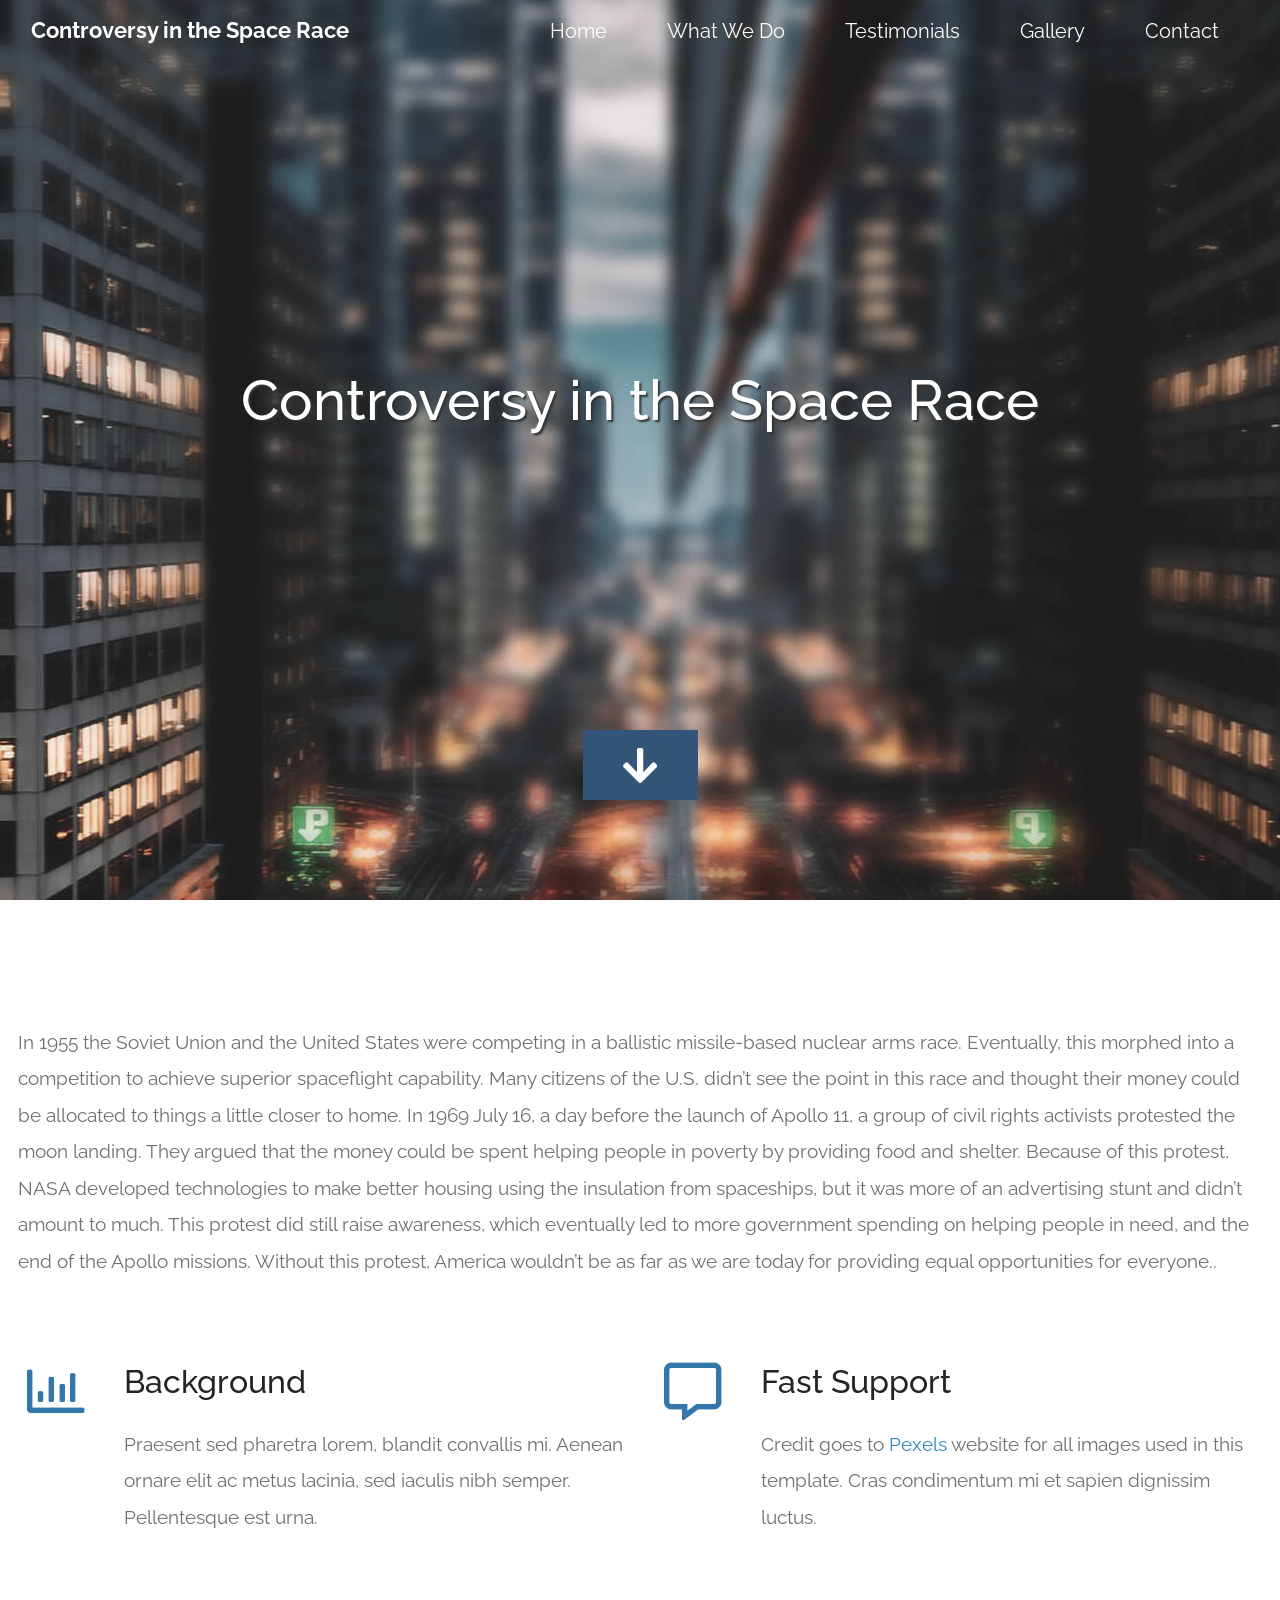
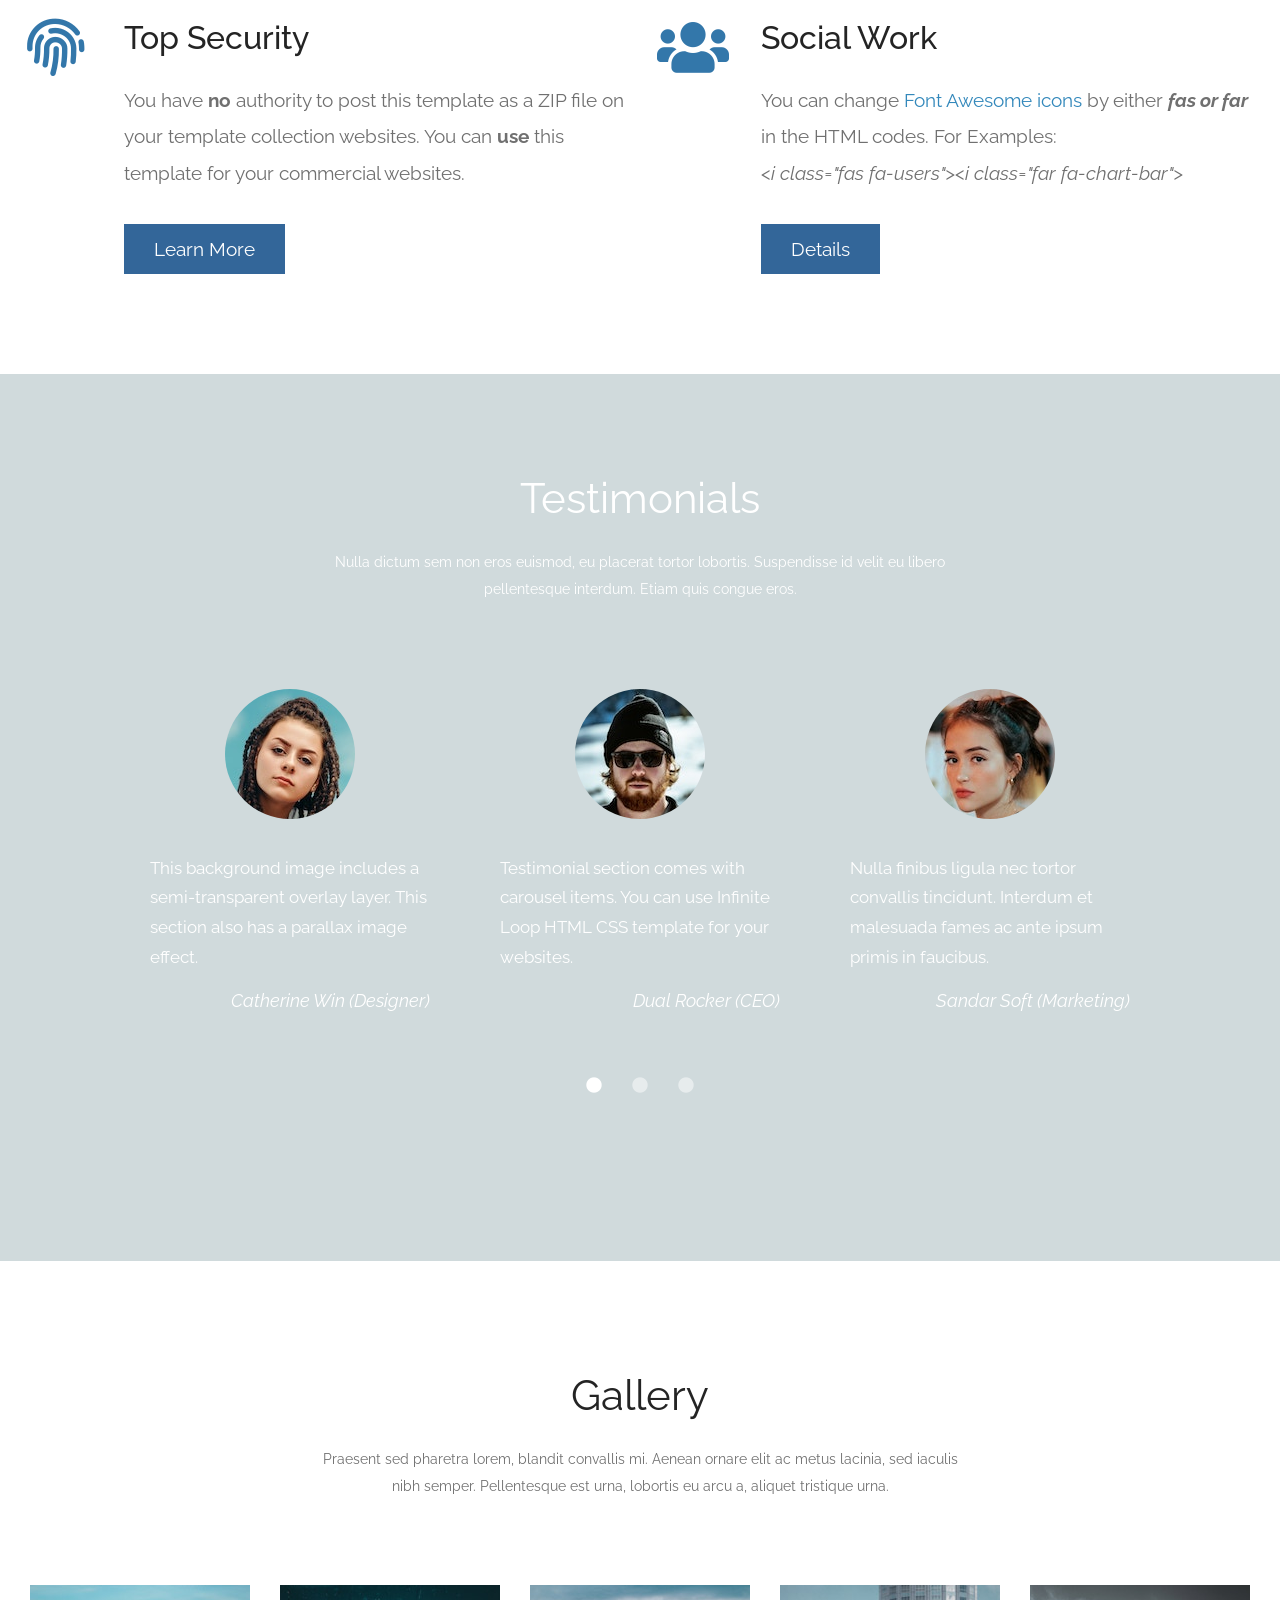
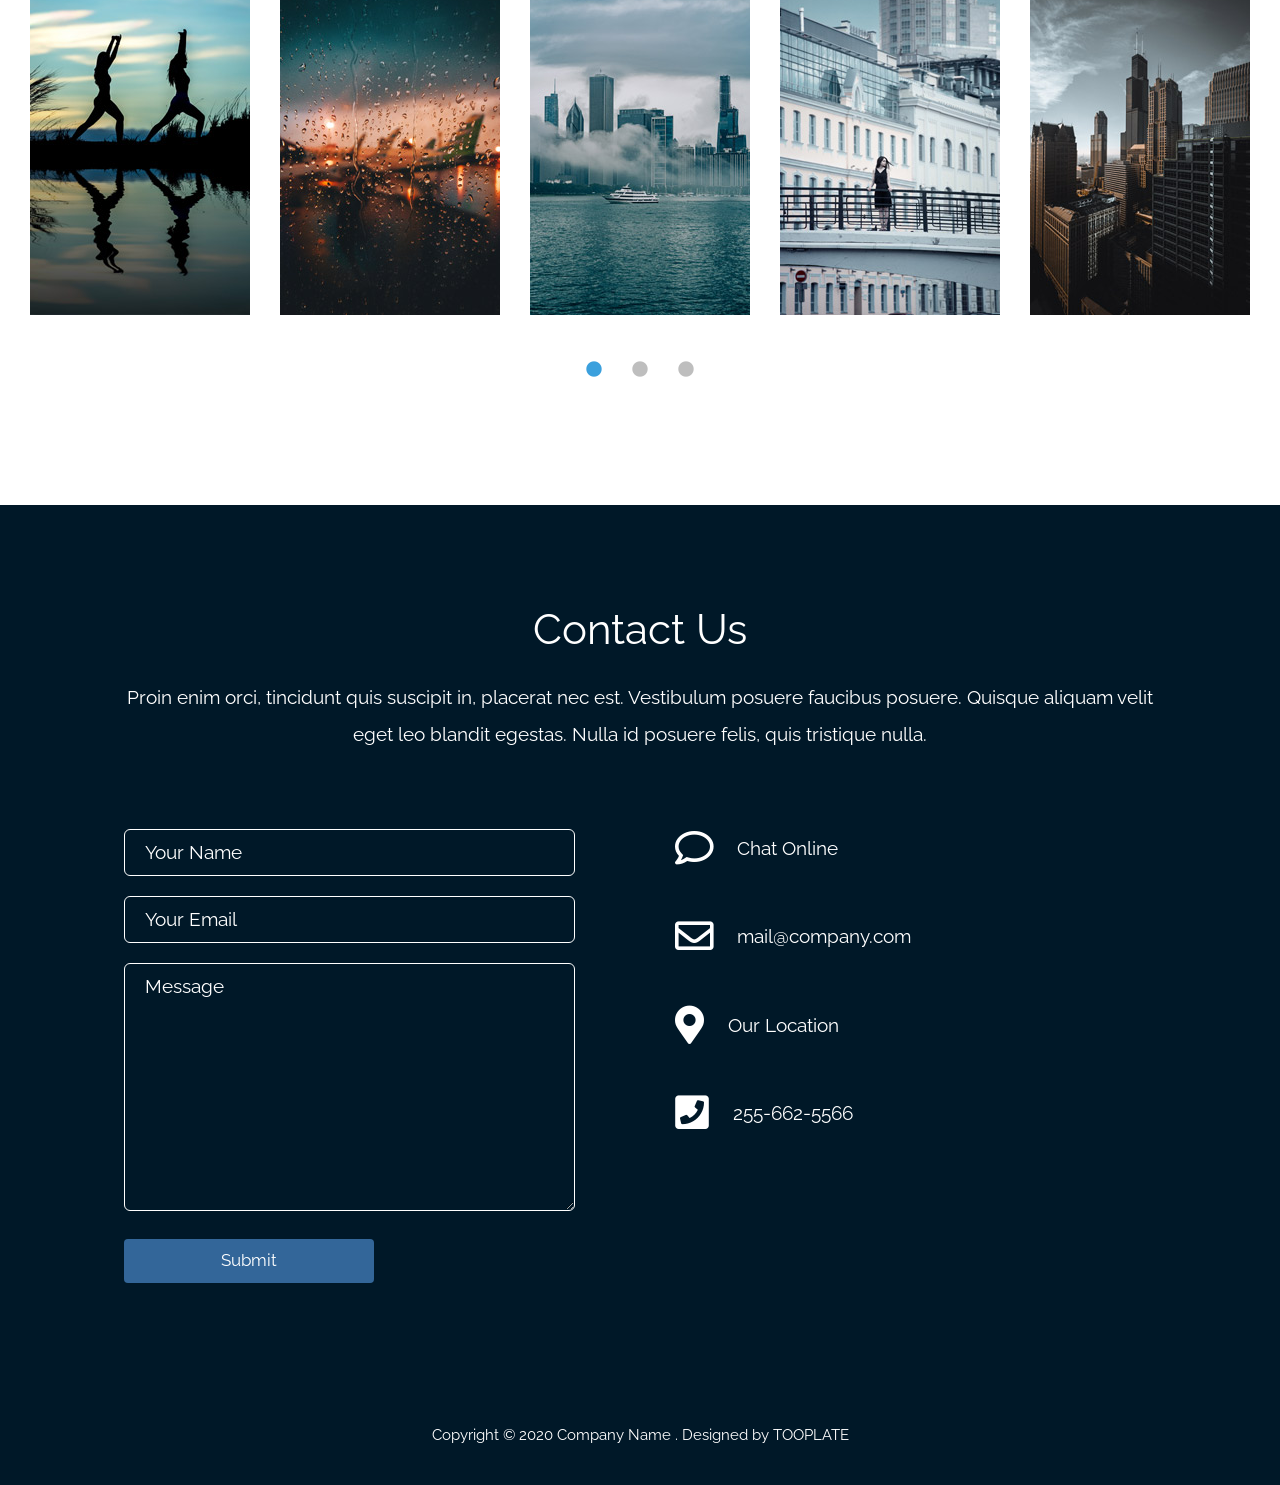
<file: yourom.html>
<!DOCTYPE html>
<html lang="en">
  <head>
    <meta charset="UTF-8" />
    <meta name="viewport" content="width=device-width, initial-scale=1.0" />
    <meta http-equiv="X-UA-Compatible" content="ie=edge" />
    <title>Controversy in the Space Race</title>
    <link rel="stylesheet" href="fontawesome-5.5/css/all.min.css" />
    <link rel="stylesheet" href="slick/slick.css">
    <link rel="stylesheet" href="slick/slick-theme.css">
    <link rel="stylesheet" href="magnific-popup/magnific-popup.css">
    <link rel="stylesheet" href="css/bootstrap.min.css" />
    <link rel="stylesheet" href="css/tooplate-infinite-loop.css" />
<!--
Tooplate 2117 Infinite Loop
https://www.tooplate.com/view/2117-infinite-loop
-->

  </head>
  <body>    
    <!-- Hero section -->
    <section id="infinite" class="text-white tm-font-big tm-parallax">
      <!-- Navigation -->
      <nav class="navbar navbar-expand-md tm-navbar" id="tmNav">              
        <div class="container">   
          <div class="tm-next">
              <a href="#infinite" class="navbar-brand">Controversy in the Space Race</a>
          </div>             
            
          <button class="navbar-toggler" type="button" data-toggle="collapse" data-target="#navbarSupportedContent" aria-controls="navbarSupportedContent" aria-expanded="false" aria-label="Toggle navigation">
            <i class="fas fa-bars navbar-toggler-icon"></i>
          </button>
          <div class="collapse navbar-collapse" id="navbarSupportedContent">
            <ul class="navbar-nav ml-auto">
              <li class="nav-item">
                  <a class="nav-link tm-nav-link" href="#infinite">Home</a>
              </li>
              <li class="nav-item">
                  <a class="nav-link tm-nav-link" href="#whatwedo">What We Do</a>
              </li>
              <li class="nav-item">
                <a class="nav-link tm-nav-link" href="#testimonials">Testimonials</a>
              </li>
              <li class="nav-item">
                  <a class="nav-link tm-nav-link" href="#gallery">Gallery</a>
              </li>
              <li class="nav-item">
                  <a class="nav-link tm-nav-link" href="#contact">Contact</a>
              </li>                    
            </ul>
          </div>        
        </div>
      </nav>
      
      <div class="text-center tm-hero-text-container">
        <div class="tm-hero-text-container-inner">
            <h2 class="tm-hero-title">Controversy in the Space Race</h2>
        </div>        
      </div>

      <div class="tm-next tm-intro-next">
        <a href="#whatwedo" class="text-center tm-down-arrow-link">
          <i class="fas fa-2x fa-arrow-down tm-down-arrow"></i>
        </a>
      </div>      
    </section>

    <section id="whatwedo" class="tm-section-pad-top">
      
      <div class="container">

            <div class="row tm-content-box"><!-- first row -->
                <div class="col-lg-12 col-xl-12">
                    <div class="tm-intro-text-container">
                        <h2 class="tm-text-primary mb-4 tm-section-title"></h2>
                        <p class="mb-4 tm-intro-text">
                            In 1955 the Soviet Union and the United States were competing in a ballistic missile-based nuclear arms race. Eventually, this morphed into a competition to achieve superior spaceflight capability. Many citizens of the U.S. didn’t see the point in this race and thought their money could be allocated to things a little closer to home. In 1969 July 16, a day before the launch of Apollo 11, a group of civil rights activists protested the moon landing. They argued that the money could be spent helping people in poverty by providing food and shelter. Because of this protest, NASA developed technologies to make better housing using the insulation from spaceships, but it was more of an advertising stunt and didn’t amount to much. This protest did still raise awareness, which eventually led to more government spending on helping people in need, and the end of the Apollo missions. Without this protest, America wouldn’t be as far as we are today for providing equal opportunities for everyone.</a>.</p>
                    </div>
                </div>

            </div><!-- first row -->
            
            <div class="row tm-content-box"><!-- second row -->
        		<div class="col-lg-1">
                    <i class="far fa-3x fa-chart-bar text-center tm-icon"></i>
                </div>
                <div class="col-lg-5">
                    <div class="tm-intro-text-container">
                        <h2 class="tm-text-primary mb-4">Background</h2>
                        <p class="mb-4 tm-intro-text">
                          Praesent sed pharetra lorem, blandit convallis mi. Aenean ornare elit ac metus lacinia, sed iaculis nibh semper. Pellentesque est urna.</p>
                    </div>
                </div>
                
                <div class="col-lg-1">
                    <i class="far fa-3x fa-comment-alt text-center tm-icon"></i>
                </div>
                <div class="col-lg-5">
                    <div class="tm-intro-text-container">
                        <h2 class="tm-text-primary mb-4">Fast Support</h2>
                        <p class="mb-4 tm-intro-text">
                          Credit goes to <a rel="nofollow" href="https://www.pexels.com">Pexels</a> website for all images used in this template. Cras condimentum mi et sapien dignissim luctus.</p>
                    </div>
                </div>

            </div><!-- second row -->
            
            <div class="row tm-content-box"><!-- third row -->
        		<div class="col-lg-1">
                    <i class="fas fa-3x fa-fingerprint text-center tm-icon"></i>
                </div>
                <div class="col-lg-5">
                    <div class="tm-intro-text-container">
                        <h2 class="tm-text-primary mb-4">Top Security</h2>
                        <p class="mb-4 tm-intro-text">
                      You have <strong>no</strong> authority to post this template as a ZIP file on your template collection websites. You can <strong>use</strong> this template for your commercial websites.</p>
                          
                          <div class="tm-continue">
                            <a href="#testimonials" class="tm-intro-text tm-btn-primary">Learn More</a>
                        </div>
                    </div>
                </div>
                
                <div class="col-lg-1">
                    <i class="fas fa-3x fa-users text-center tm-icon"></i>
                </div>
                <div class="col-lg-5">
                    <div class="tm-intro-text-container">
                      <h2 class="tm-text-primary mb-4">Social Work</h2>
                        <p class="mb-4 tm-intro-text">
                      You can change <a href="https://fontawesome.com/icons?d=gallery">Font Awesome icons</a> by either <b><em>fas or far</em></b> in the HTML codes. For Examples:<br>
                      <em>&lt;i class=&quot;fas fa-users&quot;&gt;&lt;i class=&quot;far fa-chart-bar&quot;&gt;</em> </p>
                          
                          <div class="tm-continue">
                            <a href="#testimonials" class="tm-intro-text tm-btn-primary">Details</a>
                        </div>
                    </div>
                </div>

            </div><!-- third row -->

        </div>
      
    </section>
    
    <section id="testimonials" class="tm-section-pad-top tm-parallax-2">      
      <div class="container tm-testimonials-content">
        <div class="row">
          <div class="col-lg-12 tm-content-box">
            <h2 class="text-white text-center mb-4 tm-section-title">Testimonials</h2>
            <p class="mx-auto tm-section-desc text-center">
                Nulla dictum sem non eros euismod, eu placerat tortor lobortis. Suspendisse id velit eu libero pellentesque interdum. Etiam quis congue eros.
              </p>
            <div class="mx-auto tm-gallery-container tm-gallery-container-2">
              <div class="tm-testimonials-carousel">
                <figure class="tm-testimonial-item">
                  <img src="img/testimonial-img-01.jpg" alt="Image" class="img-fluid mx-auto">
                  <blockquote>This background image includes a semi-transparent overlay layer. This section also has a parallax image effect.</blockquote>
                  <figcaption>Catherine Win (Designer)</figcaption>
                </figure>

                <figure class="tm-testimonial-item">
                  <img src="img/testimonial-img-02.jpg" alt="Image" class="img-fluid mx-auto">
                  <blockquote>Testimonial section comes with carousel items. You can use Infinite Loop HTML CSS template for your websites.</blockquote>
                  <figcaption>Dual Rocker (CEO)</figcaption>
                </figure>

                <figure class="tm-testimonial-item">
                  <img src="img/testimonial-img-03.jpg" alt="Image" class="img-fluid mx-auto">
                  <blockquote>Nulla finibus ligula nec tortor convallis tincidunt. Interdum et malesuada fames ac ante ipsum primis in faucibus.</blockquote>
                  <figcaption>Sandar Soft (Marketing)</figcaption>
                </figure>

                <figure class="tm-testimonial-item">
                  <img src="img/testimonial-img-04.jpg" alt="Image" class="img-fluid mx-auto">
                  <blockquote>Curabitur rutrum pharetra lobortis. Pellentesque vehicula, velit quis eleifend fermentum, erat arcu aliquet neque.</blockquote>
                  <figcaption>Oliva Htoo (Designer)</figcaption>
                </figure>

                <figure class="tm-testimonial-item">
                  <img src="img/testimonial-img-02.jpg" alt="Image" class="img-fluid mx-auto">
                  <blockquote>Integer sit amet risus et erat imperdiet finibus. Nam lacus nunc, vulputate id ex eget, euismod auctor augue.</blockquote>
                  <figcaption>Jacob Joker (CTO)</figcaption>
                </figure>
              </div>
            </div>
          </div>
        </div>
      </div>
      <div class="tm-bg-overlay"></div>
    </section>
    
    <section id="gallery" class="tm-section-pad-top">
      <div class="container tm-container-gallery">
        <div class="row">
          <div class="text-center col-12">
              <h2 class="tm-text-primary tm-section-title mb-4">Gallery</h2>
              <p class="mx-auto tm-section-desc">
                Praesent sed pharetra lorem, blandit convallis mi. Aenean ornare elit ac metus lacinia, sed iaculis nibh semper. Pellentesque est urna, lobortis eu arcu a, aliquet tristique urna.
              </p>
          </div>            
        </div>
        <div class="row">
            <div class="col-12">
                <div class="mx-auto tm-gallery-container">
                    <div class="grid tm-gallery">
                      <a href="img/gallery-img-01.jpg">
                        <figure class="effect-honey tm-gallery-item">
                          <img src="img/gallery-tn-01.jpg" alt="Image 1" class="img-fluid">
                          <figcaption>
                            <h2><i>Physical Health <span>Exercise!</span></i></h2>
                          </figcaption>
                        </figure>
                      </a>
                      <a href="img/gallery-img-02.jpg">
                        <figure class="effect-honey tm-gallery-item">
                          <img src="img/gallery-tn-02.jpg" alt="Image 2" class="img-fluid">
                          <figcaption>
                            <h2><i>Rain on Glass <span>Second Image</span></i></h2>
                          </figcaption>
                        </figure>
                      </a>
                      <a href="img/gallery-img-03.jpg">
                        <figure class="effect-honey tm-gallery-item">
                          <img src="img/gallery-tn-03.jpg" alt="Image 3" class="img-fluid">
                          <figcaption>
                            <h2><i><span>Sea View</span> Mega City</i></h2>
                          </figcaption>
                        </figure>
                      </a>
                      <a href="img/gallery-img-04.jpg">
                        <figure class="effect-honey tm-gallery-item">
                          <img src="img/gallery-tn-04.jpg" alt="Image 4" class="img-fluid">
                          <figcaption>
                            <h2><i>Dream Girl <span>Thoughts</span></i></h2>
                          </figcaption>
                        </figure>
                      </a>
                      <a href="img/gallery-img-05.jpg">
                        <figure class="effect-honey tm-gallery-item">
                          <img src="img/gallery-tn-05.jpg" alt="Image 5" class="img-fluid">
                          <figcaption>
                            <h2><i><span>Workstation</span> Offices</i></h2>
                          </figcaption>
                        </figure>
                      </a>
                      <a href="img/gallery-img-06.jpg">
                        <figure class="effect-honey tm-gallery-item">
                          <img src="img/gallery-tn-06.jpg" alt="Image 6" class="img-fluid">
                          <figcaption>
                            <h2><i>Just Above <span>The City</span></i></h2>
                          </figcaption>
                        </figure>
                      </a>
                      <a href="img/gallery-img-01.jpg">
                        <figure class="effect-honey tm-gallery-item">
                          <img src="img/gallery-tn-01.jpg" alt="Image 7" class="img-fluid">
                          <figcaption>
                            <h2><i>Another <span>Exercise Time</span></i></h2>
                          </figcaption>
                        </figure>
                      </a>
                      <a href="img/gallery-img-02.jpg">
                        <figure class="effect-honey tm-gallery-item">
                          <img src="img/gallery-tn-02.jpg" alt="Image 8" class="img-fluid">
                          <figcaption>
                            <h2><i>Repeated <span>Image Spot</span></i></h2>
                          </figcaption>
                        </figure>
                      </a>
                    </div>
                </div>                
            </div>        
          </div>
      </div>
    </section>

    <!-- Contact -->
    <section id="contact" class="tm-section-pad-top tm-parallax-2">
    
      <div class="container tm-container-contact">
        
        <div class="row">
            
            <div class="text-center col-12">
                <h2 class="tm-section-title mb-4">Contact Us</h2>
                <p class="mb-5">
                  Proin enim orci, tincidunt quis suscipit in, placerat nec est. Vestibulum posuere faucibus posuere. Quisque aliquam velit eget leo blandit egestas. Nulla id posuere felis, quis tristique nulla.
                </p><br>
            </div>
            
            <div class="col-sm-12 col-md-6">
              <form action="" method="get">
                <input id="name" name="name" type="text" placeholder="Your Name" class="tm-input" required />
                <input id="email" name="email" type="email" placeholder="Your Email" class="tm-input" required />
                <textarea id="message" name="message" rows="8" placeholder="Message" class="tm-input" required></textarea>
                <button type="submit" class="btn tm-btn-submit">Submit</button>
              </form>
            </div>
            
            <div class="col-sm-12 col-md-6">

                <div class="contact-item">
                  <a rel="nofollow" href="https://www.tooplate.com/contact" class="item-link">
                      <i class="far fa-2x fa-comment mr-4"></i>
                      <span class="mb-0">Chat Online</span>
                  </a>              
                </div>
                
                <div class="contact-item">
                  <a rel="nofollow" href="mailto:mail@company.com" class="item-link">
                      <i class="far fa-2x fa-envelope mr-4"></i>
                      <span class="mb-0">mail@company.com</span>
                  </a>              
                </div>
                
                <div class="contact-item">
                  <a rel="nofollow" href="https://www.google.com/maps" class="item-link">
                      <i class="fas fa-2x fa-map-marker-alt mr-4"></i>
                      <span class="mb-0">Our Location</span>
                  </a>              
                </div>
                
                <div class="contact-item">
                  <a rel="nofollow" href="tel:0100200340" class="item-link">
                      <i class="fas fa-2x fa-phone-square mr-4"></i>
                      <span class="mb-0">255-662-5566</span>
                  </a>              
                </div>
                
                <div class="contact-item">&nbsp;</div>
            
            </div>
            
            
        </div><!-- row ending -->
        
      </div>

      	<footer class="text-center small tm-footer">
          <p class="mb-0">
          Copyright &copy; 2020 Company Name 
          
          . <a rel="nofollow" href="https://www.tooplate.com" title="HTML templates">Designed by TOOPLATE</a></p>
        </footer>

    </section>
    
    <script src="js/jquery-1.9.1.min.js"></script>     
    <script src="slick/slick.min.js"></script>
    <script src="magnific-popup/jquery.magnific-popup.min.js"></script>
    <script src="js/easing.min.js"></script>
    <script src="js/jquery.singlePageNav.min.js"></script>     
    <script src="js/bootstrap.min.js"></script> 
    <script>

      function getOffSet(){
        var _offset = 450;
        var windowHeight = window.innerHeight;

        if(windowHeight > 500) {
          _offset = 400;
        } 
        if(windowHeight > 680) {
          _offset = 300
        }
        if(windowHeight > 830) {
          _offset = 210;
        }

        return _offset;
      }

      function setParallaxPosition($doc, multiplier, $object){
        var offset = getOffSet();
        var from_top = $doc.scrollTop(),
          bg_css = 'center ' +(multiplier * from_top - offset) + 'px';
        $object.css({"background-position" : bg_css });
      }

      // Parallax function
      // Adapted based on https://codepen.io/roborich/pen/wpAsm        
      var background_image_parallax = function($object, multiplier, forceSet){
        multiplier = typeof multiplier !== 'undefined' ? multiplier : 0.5;
        multiplier = 1 - multiplier;
        var $doc = $(document);
        // $object.css({"background-attatchment" : "fixed"});

        if(forceSet) {
          setParallaxPosition($doc, multiplier, $object);
        } else {
          $(window).scroll(function(){          
            setParallaxPosition($doc, multiplier, $object);
          });
        }
      };

      var background_image_parallax_2 = function($object, multiplier){
        multiplier = typeof multiplier !== 'undefined' ? multiplier : 0.5;
        multiplier = 1 - multiplier;
        var $doc = $(document);
        $object.css({"background-attachment" : "fixed"});
        
        $(window).scroll(function(){
          if($(window).width() > 768) {
            var firstTop = $object.offset().top,
                pos = $(window).scrollTop(),
                yPos = Math.round((multiplier * (firstTop - pos)) - 186);              

            var bg_css = 'center ' + yPos + 'px';

            $object.css({"background-position" : bg_css });
          } else {
            $object.css({"background-position" : "center" });
          }
        });
      };
      
      $(function(){
        // Hero Section - Background Parallax
        background_image_parallax($(".tm-parallax"), 0.30, false);
        background_image_parallax_2($("#contact"), 0.80);   
        background_image_parallax_2($("#testimonials"), 0.80);   
        
        // Handle window resize
        window.addEventListener('resize', function(){
          background_image_parallax($(".tm-parallax"), 0.30, true);
        }, true);

        // Detect window scroll and update navbar
        $(window).scroll(function(e){          
          if($(document).scrollTop() > 120) {
            $('.tm-navbar').addClass("scroll");
          } else {
            $('.tm-navbar').removeClass("scroll");
          }
        });
        
        // Close mobile menu after click 
        $('#tmNav a').on('click', function(){
          $('.navbar-collapse').removeClass('show'); 
        })

        // Scroll to corresponding section with animation
        $('#tmNav').singlePageNav({
          'easing': 'easeInOutExpo',
          'speed': 600
        });        
        
        // Add smooth scrolling to all links
        // https://www.w3schools.com/howto/howto_css_smooth_scroll.asp
        $("a").on('click', function(event) {
          if (this.hash !== "") {
            event.preventDefault();
            var hash = this.hash;

            $('html, body').animate({
              scrollTop: $(hash).offset().top
            }, 600, 'easeInOutExpo', function(){
              window.location.hash = hash;
            });
          } // End if
        });

        // Pop up
        $('.tm-gallery').magnificPopup({
          delegate: 'a',
          type: 'image',
          gallery: { enabled: true }
        });

        $('.tm-testimonials-carousel').slick({
          dots: true,
          prevArrow: false,
          nextArrow: false,
          infinite: false,
          slidesToShow: 3,
          slidesToScroll: 1,
          responsive: [
            {
              breakpoint: 992,
              settings: {
                slidesToShow: 2
              }
            },
            {
              breakpoint: 768,
              settings: {
                slidesToShow: 2
              }
            }, 
            {
              breakpoint: 480,
              settings: {
                  slidesToShow: 1
              }                 
            }
          ]
        });

        // Gallery
        $('.tm-gallery').slick({
          dots: true,
          infinite: false,
          slidesToShow: 5,
          slidesToScroll: 2,
          responsive: [
          {
            breakpoint: 1199,
            settings: {
              slidesToShow: 4,
              slidesToScroll: 2
            }
          },
          {
            breakpoint: 991,
            settings: {
              slidesToShow: 3,
              slidesToScroll: 2
            }
          },
          {
            breakpoint: 767,
            settings: {
              slidesToShow: 2,
              slidesToScroll: 1
            }
          },
          {
            breakpoint: 480,
            settings: {
              slidesToShow: 1,
              slidesToScroll: 1
            }
          }
        ]
        });
      });
    </script>
  </body>
</html>
</file>
<file: css/tooplate-infinite-loop.css>
/*

Tooplate 2117 Infinite Loop

https://www.tooplate.com/view/2117-infinite-loop

*/

@import url("https://fonts.googleapis.com/css?family=Raleway:100,300,400,500,700,900");

body {
	font-family: "Raleway", sans-serif;
	font-size: 1.2em;
  color: #707070;
  margin: 0;
  padding: 0;
  overflow-x: hidden;
}
a {
  transition: all 0.3s ease;
  color: #38B;
}

a:hover,
a:focus {
  text-decoration: none;
  color: #D40;
}

a:focus {
  outline: none;
}

.btn {
  padding: 8px 32px;
}

.btn:hover {
  background-color: #ced4da;
}

blockquote {
  font-size: 0.86em;
  line-height: 1.8em;
}

.tm-section-pad-top {
  padding-top: 80px;
  padding-bottom: 40px;
}

.tm-content-box {
  padding-top: 20px;
  padding-bottom: 40px;
}

.tm-text-primary {
  color: rgb(36, 36, 36);
}

.tm-font-big {
  font-size: 1.25rem;
}

.tm-btn-primary {
  color: white;
  background-color: #369;
  padding: 14px 30px;
}

.tm-btn-primary:hover,
.tm-btn-primary:focus {
  color: white;
  background-color: #38B;
}

/* Navbar */

.tm-navbar {
  position: fixed;
  width: 100%;
  z-index: 1000;
  background-color: transparent;
  transition: all 0.3s ease;
}

.tm-navbar.scroll {
  background-color: white;
  border-bottom: 1px solid #e9ecef;
}

.navbar-brand {
  color: white;
  font-size: 1.4rem;
  font-weight: bold;
}

.navbar-brand:hover,
.tm-navbar.scroll .navbar-brand:hover {
  color: #38B;
}

.tm-navbar.scroll .navbar-brand {
  color: #369;
}

.nav-item {
  list-style: none;
}

.tm-nav-link {
  color: white;
}

.tm-navbar.scroll .tm-nav-link {
  color: #369;
}

.tm-navbar.scroll .tm-nav-link:hover,
.tm-navbar.scroll .tm-nav-link.current,
.tm-nav-link:hover {
  color: #FFF;
  background-color: #369;
}

.navbar-toggler {
  border: 1px solid white;
  padding-left: 10px;
  padding-right: 10px;
}

.navbar-toggler-icon {
  color: white;
  padding-top: 6px;
}

.tm-navbar.scroll .navbar-toggler {
  border: 1px solid #707070;
}

.tm-navbar.scroll .navbar-toggler-icon {
  color: #707070;
}

/* Hero */

#infinite {
	background-color: #222;
  background-image: url(../img/infinite-loop-01.jpg);
  background-repeat: no-repeat;
  height: 100vh;
  min-height: 375px;
  position: relative;
}

@media (min-height: 600px) and (min-width: 1920px) {
  #infinite {
    background-size: cover;
  }
}

@media (min-height: 830px) {
  #infinite {
    background-position: center -210px;
  }
}

@media (min-height: 680px) and (max-height: 829px) {
  #infinite {
    background-position: center -300px;
  }
}

@media (min-height: 500px) and (max-height: 679px) {
  #infinite {
    background-position: center -400px;
  }
}

@media (max-height: 499px) {
  #infinite {
    background-position: center -450px;
  }
}

.tm-hero-text-container {
  width: 100%;
  height: 100%;
  display: flex;
  flex-flow: column;
  justify-content: center;
}

.tm-hero-text-container-inner {
  margin-top: -90px;
}

.tm-hero-title {
  font-size: 3.5rem;
  text-shadow: 2px 2px 2px #333;
}

.tm-hero-subtitle {
  text-shadow: 2px 2px 2px #333;
}

.tm-intro-next {
  position: absolute;
  bottom: 100px;
  left: 0;
  right: 0;
}

@media (max-height: 480px) {
  .tm-hero-text-container-inner {
    margin-top: -40px;
  }

  .tm-intro-next {
    bottom: 20px;
  }
}

.tm-down-arrow-link {
  display: block;
  margin-top: 18%;
}

.tm-down-arrow {
  	color: #FFF;
    cursor: pointer;
    background: #357;
    padding: 15px 40px;
    transition: all 0.3s ease;
}

.tm-down-arrow:hover,
.tm-down-arrow:focus {
  color: #FFF;
  background: #37A;
  padding: 20px 50px;
}

/* Introduction */

#introduction {
  padding-bottom: 100px;
}

.tm-section-title {
  font-size: 2.6rem;
  font-weight: normal;
}

.tm-intro-text {
  font-size: 1.2rem;
}

.tm-icon {
  display: block;
  color: #37A;
}

.tm-continue {
	padding: 20px 0 30px 0;
}

/* Testimonials */
#testimonials {
  color: white;
  background-image: url(../img/infinite-loop-02.jpg);
  background-size: cover;
  background-repeat: no-repeat;
  background-size: 100%;
  position: relative;
}

@media (max-width: 991px) {
  #testimonials {
    background-image: url(../img/infinite-loop-02-mobile.jpg);
  }
}

.tm-testimonials-content {
  position: relative;
  z-index: 100;
}

.tm-bg-overlay {
  width: 100%;
  height: 100%;
  background: rgba(20, 70, 80, 0.2);
  position: absolute;
  top: 0;
  left: 0;
  right: 0;
  bottom: 0;
  z-index: 0;
}

.tm-testimonials-carousel {
  max-width: 1050px;
  margin: 0 auto;
}

.tm-testimonial-item {
  max-width: 290px;
  margin-left: 35px;
  margin-right: 35px;
}

.tm-testimonial-item img {
  border-radius: 50%;
  margin-bottom: 35px;
}

.tm-testimonial-item figcaption {
  text-align: right;
  font-style: italic;
  font-size: 1.1rem;
}

/* Work */

.tm-section-desc {
  max-width: 650px;
  width: 100%;
  font-size: 0.9rem;
}

.tm-gallery-container {
  padding-top: 70px;
  padding-bottom: 120px;
}

.tm-gallery-item {
  margin: 0 15px;
}

.slick-dots {
  bottom: -65px;
}

.slick-dots li {
  margin: 0 13px;
}

.slick-dots li button:hover:before,
.slick-dots li button:focus:before,
.slick-dots li.slick-active button:before {
  opacity: 1;
  color: #3ba0dd;
}

.tm-testimonials-carousel .slick-dots li button:before {
  color: white;
  opacity: 0.5;
}

.tm-testimonials-carousel .slick-dots li button:hover:before,
.tm-testimonials-carousel .slick-dots li button:focus:before,
.tm-testimonials-carousel .slick-dots li.slick-active button:before {
  color: white;
  opacity: 1;
}

.slick-dots li button:before {
  font-size: 18px;
}

/* Hover Effect */
/* Common style */
.grid figure {
  position: relative;
  float: left;
  overflow: hidden;
  background: #3085a3;
  text-align: center;
  cursor: pointer;
}

.grid figure img {
  position: relative;
  display: block;
  min-height: 100%;
  max-width: 100%;
  opacity: 0.8;
}

.grid figure figcaption {
  padding: 2em;
  color: #fff;
  text-transform: uppercase;
  font-size: 1.25em;
  -webkit-backface-visibility: hidden;
  backface-visibility: hidden;
}

.grid figure figcaption::before,
.grid figure figcaption::after {
  pointer-events: none;
}

.grid figure figcaption,
.grid figure figcaption > a {
  position: absolute;
  top: 0;
  left: 0;
  width: 100%;
  height: 100%;
}

/* Anchor will cover the whole item by default */
/* For some effects it will show as a button */
.grid figure figcaption > a {
  z-index: 1000;
  text-indent: 200%;
  white-space: nowrap;
  font-size: 0;
  opacity: 0;
}

.grid figure h2 {
  word-spacing: -0.15em;
  font-size: 0.9em;
  font-weight: 300;
}

.grid figure h2 span {
  font-weight: 600;
}

.grid figure h2,
.grid figure p {
  margin: 0;
}

.grid figure p {
  letter-spacing: 1px;
  font-size: 68.5%;
}

/*---------------*/
/***** Honey *****/
/*---------------*/

figure.effect-honey {
  background: #4a3753;
  max-width: 220px;
}

figure.effect-honey img {
  opacity: 1;
  -webkit-transition: opacity 0.35s;
  transition: opacity 0.35s;
}

figure.effect-honey:hover img {
  opacity: 0.4;
}

figure.effect-honey figcaption::before {
  position: absolute;
  bottom: 0;
  left: 0;
  width: 100%;
  height: 10px;
  background: #38C;
  content: "";
  -webkit-transform: translate3d(0, 10px, 0);
  transform: translate3d(0, 10px, 0);
}

figure.effect-honey h2 {
  position: absolute;
  bottom: 0;
  left: 0;
  padding: 1em 1.5em;
  width: 100%;
  text-align: left;
  -webkit-transform: translate3d(0, -30px, 0);
  transform: translate3d(0, -30px, 0);
}

figure.effect-honey h2 i {
  font-style: normal;
  opacity: 0;
  -webkit-transition: opacity 0.35s, -webkit-transform 0.35s;
  transition: opacity 0.35s, transform 0.35s;
  -webkit-transform: translate3d(0, -30px, 0);
  transform: translate3d(0, -30px, 0);
}

figure.effect-honey figcaption::before,
figure.effect-honey h2 {
  -webkit-transition: -webkit-transform 0.35s;
  transition: transform 0.35s;
}

figure.effect-honey:hover figcaption::before,
figure.effect-honey:hover h2,
figure.effect-honey:hover h2 i {
  opacity: 1;
  -webkit-transform: translate3d(0, 0, 0);
  transform: translate3d(0, 0, 0);
}

.tm-container-gallery {
	padding-top: 30px;
	}

/* Contact */

#contact {
  color: white;
  background-color: #001828;
  background-image: url(../img/infinite-loop-03.jpg);
  background-position: center;
  background-repeat: no-repeat;
  min-height: 980px;
  position: relative;
  padding-bottom: 50px;
  padding-top: 100px;
}

.contact-item {
  margin-left: 20px;
  margin-bottom: 50px;
}

.item-link {
  display: flex;
  align-items: center;
}

.item-link i,
.item-link span {
  color: white;
  transition: all 0.3s ease;
}

.item-link:hover i,
.item-link:hover span {
  color: #3496d8;
}

.tm-input {
	margin: 0 0 20px 0;
	width: 90%;
  padding: 8px 20px;
  border-radius: 6px;
  border: 1px solid white;
  background: transparent;
  color: white;
}

.tm-btn-submit {
	font-size: 0.9em;
	color: #fff;
	background-color: #369;
	width: 50%;
	margin-bottom: 60px;
}

.tm-btn-submit:hover {
	color: #fff;
	background-color: #38B;
}

::placeholder {
  /* Chrome, Firefox, Opera, Safari 10.1+ */
  color: white;
  opacity: 1; /* Firefox */
}

:-ms-input-placeholder {
  /* Internet Explorer 10-11 */
  color: white;
}

::-ms-input-placeholder {
  /* Microsoft Edge */
  color: white;
}

.tm-footer {
  position: absolute;
  bottom: 35px;
  left: 0;
  right: 0;
  padding: 0 15px;
}

.tm-footer a {
	color: #fff;
}

.tm-footer a:hover {
	color: #9CF;
}

.tm-footer-link {
  color: white;
}

.tm-footer-link:hover,
.tm-footer-link:focus {
  color: #38B;
  text-decoration: none;
}

p {
  line-height: 1.9;
}

@media (min-width: 768px) {
  .tm-intro-text-container {
    padding-left: 0px;
  }

  .navbar-expand-md .navbar-nav .nav-link {
    padding-right: 30px;
    padding-left: 30px;
  }
}

@media (min-width: 1200px) {
  .container {
    max-width: 1275px;
  }

  .tm-container-gallery {
    max-width: 1290px;
  }

  .tm-container-contact {
    max-width: 1063px;
  }
}

@media (max-width: 991px) {
  .tm-intro-text-container {
    padding-left: 15px;
    padding-top: 30px;
    max-width: 600px;
    margin-left: auto;
    margin-right: auto;
  }

  .tm-intro-img {
    display: block;
    margin-left: auto;
    margin-right: auto;
  }

  .tm-btn-submit {
    margin-left: 0;
    margin-top: 20px;
  }
}

@media (max-width: 767px) {

  .navbar-nav {
    max-width: 200px;
    text-align: right;
  }

  .navbar-collapse {
    background-color: rgb(255, 255, 255);
    padding: 10px;
    border-radius: 3px;
  }

  .navbar-collapse .nav-link {
    color: #707070;
	padding-right: 20px;
  }
}

@media (max-width: 480px) {
  .tm-gallery-container {
    max-width: 220px;
    margin-left: auto;
    margin-right: auto;
  }

  .tm-gallery-container-2 {
    max-width: 350px;
  }

  .slick-dots li {
    margin: 0 8px;
  }

  .tm-gallery-item {
    margin: 0;
  }
}
</file>
